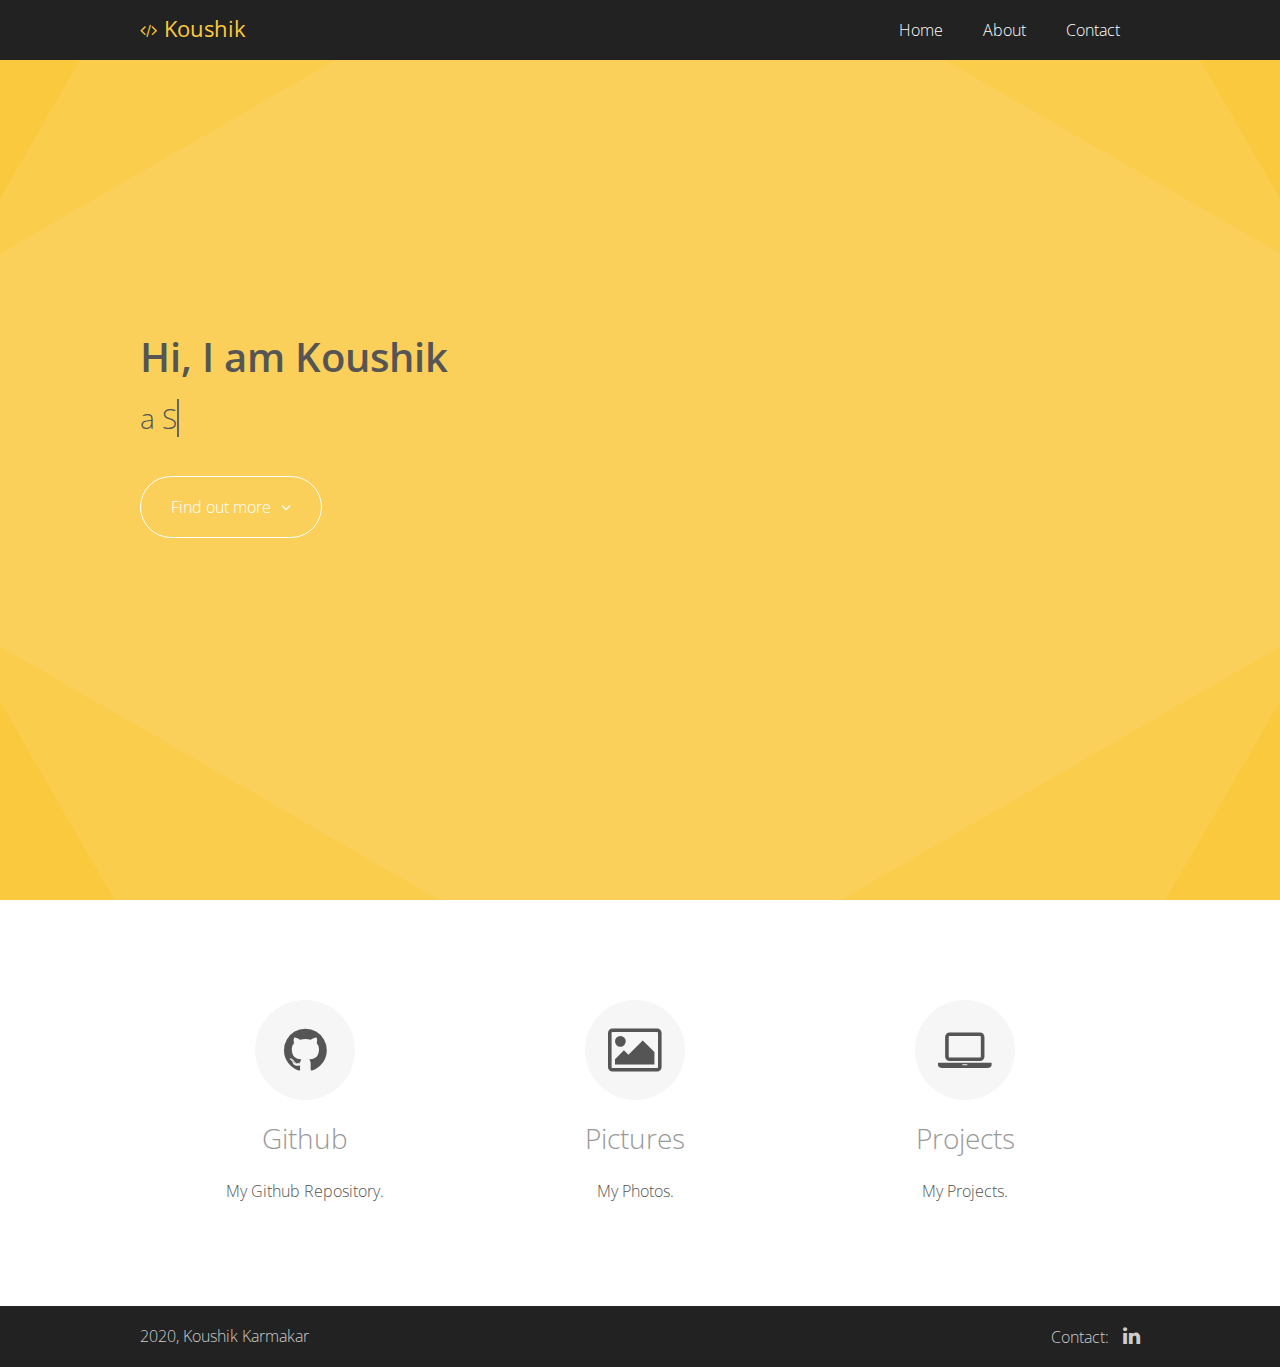
<file: index.html>
<!DOCTYPE html>
<html lang="en">
    <head>
          <meta name="viewport" content="width=device-width, initial-scale=1">
        	<meta charset="utf-8">
        	<meta name="google-site-verification" content="sy-btoJjhP35gGNJy0kCs7mXOm38G5J6t3mOLOZtJd8" />

        	<title>Welcome</title>

        	<link href="https://fonts.googleapis.com/css?family=Open+Sans:300,600" rel="stylesheet">
        	<link href='https://fonts.googleapis.com/css?family=Merriweather:300,700' rel='stylesheet' type='text/css'>
        	<link href="https://maxcdn.bootstrapcdn.com/font-awesome/4.4.0/css/font-awesome.min.css" rel="stylesheet">
        	<link href="css/style.css" rel="stylesheet">
	        <!-- Google tag (gtag.js) -->
	<script async src="https://www.googletagmanager.com/gtag/js?id=G-07Q7VQG6BK"></script>
	<script>
  	window.dataLayer = window.dataLayer || [];
  	function gtag(){dataLayer.push(arguments);}
  	gtag('js', new Date());

  	gtag('config', 'G-07Q7VQG6BK');
	</script>
    </head>
<body>

        <header>
            <div class="container">
                <h1 class="logo"><i class="fa fa-code"></i>Koushik</h1>
                <i class="fa fa-bars toggle-menu"></i>
                <nav>
                    <ul>
                        <li><a href="#" data-scrollto="splash">Home</a></li>
                        <li><a href="#overview" data-scrollto="overview">About</a></li>
                        <li><a href="#social" data-scrollto="contact">Contact</a></li>
                    </ul>
                </nav>
            </div>
        </header>

        <section class="splash">
            <div class="container">
                <h1>Hi, I am Koushik</h1>
                <h2><span
    class="txt-rotate"
    data-period="2000"
    data-rotate='[ "a Software Developer.", "a Photographer.", "a Data Science Enthusiast.", "enjoys video games."]'></span></h2>
                <a class="btn" href="#overview" data-scrollto="overview">Find out more<i class="fa fa-angle-down"></i></a>
            </div>
        </section>

        <section class="overview" id="overview">
            <div class="container">
                <div>
                    <i class="fa fa-github"></i>
                    <h2><a class="nav-link" href="https://github.com/koushikkarmakar" target="_blank">Github</a></h2>
                    <p>My Github Repository.</p>
                </div>
                <div>
                    <i class="fa fa-image"></i>
                    <h2><a class="nav-link" href="pictures.html">Pictures</a></h2>
                    <p>My Photos.</p>
                </div>
                <div>
                    <i class="fa fa-laptop"></i>
                    <h2><a class="nav-link" href="ilovefood.html">Projects</a></h2>
                    <p>My Projects.</p>
                </div>
            </div>
        </section>

        <footer id="social">
            <div class="container">
                <div class="copyright">
                    <p>2020, Koushik Karmakar</p>
                </div>
                <div class="social">
                    Contact:
                    <a href="https://www.linkedin.com/in/koushik-karmakar-aa047044/"><i class="fa fa-linkedin"></i></a>
                </div>
            </div>
        </footer>


</body>
<script src="js/jquery-1.11.3.min.js"></script>
<script src="js/script.js"></script>
</html>
</file>
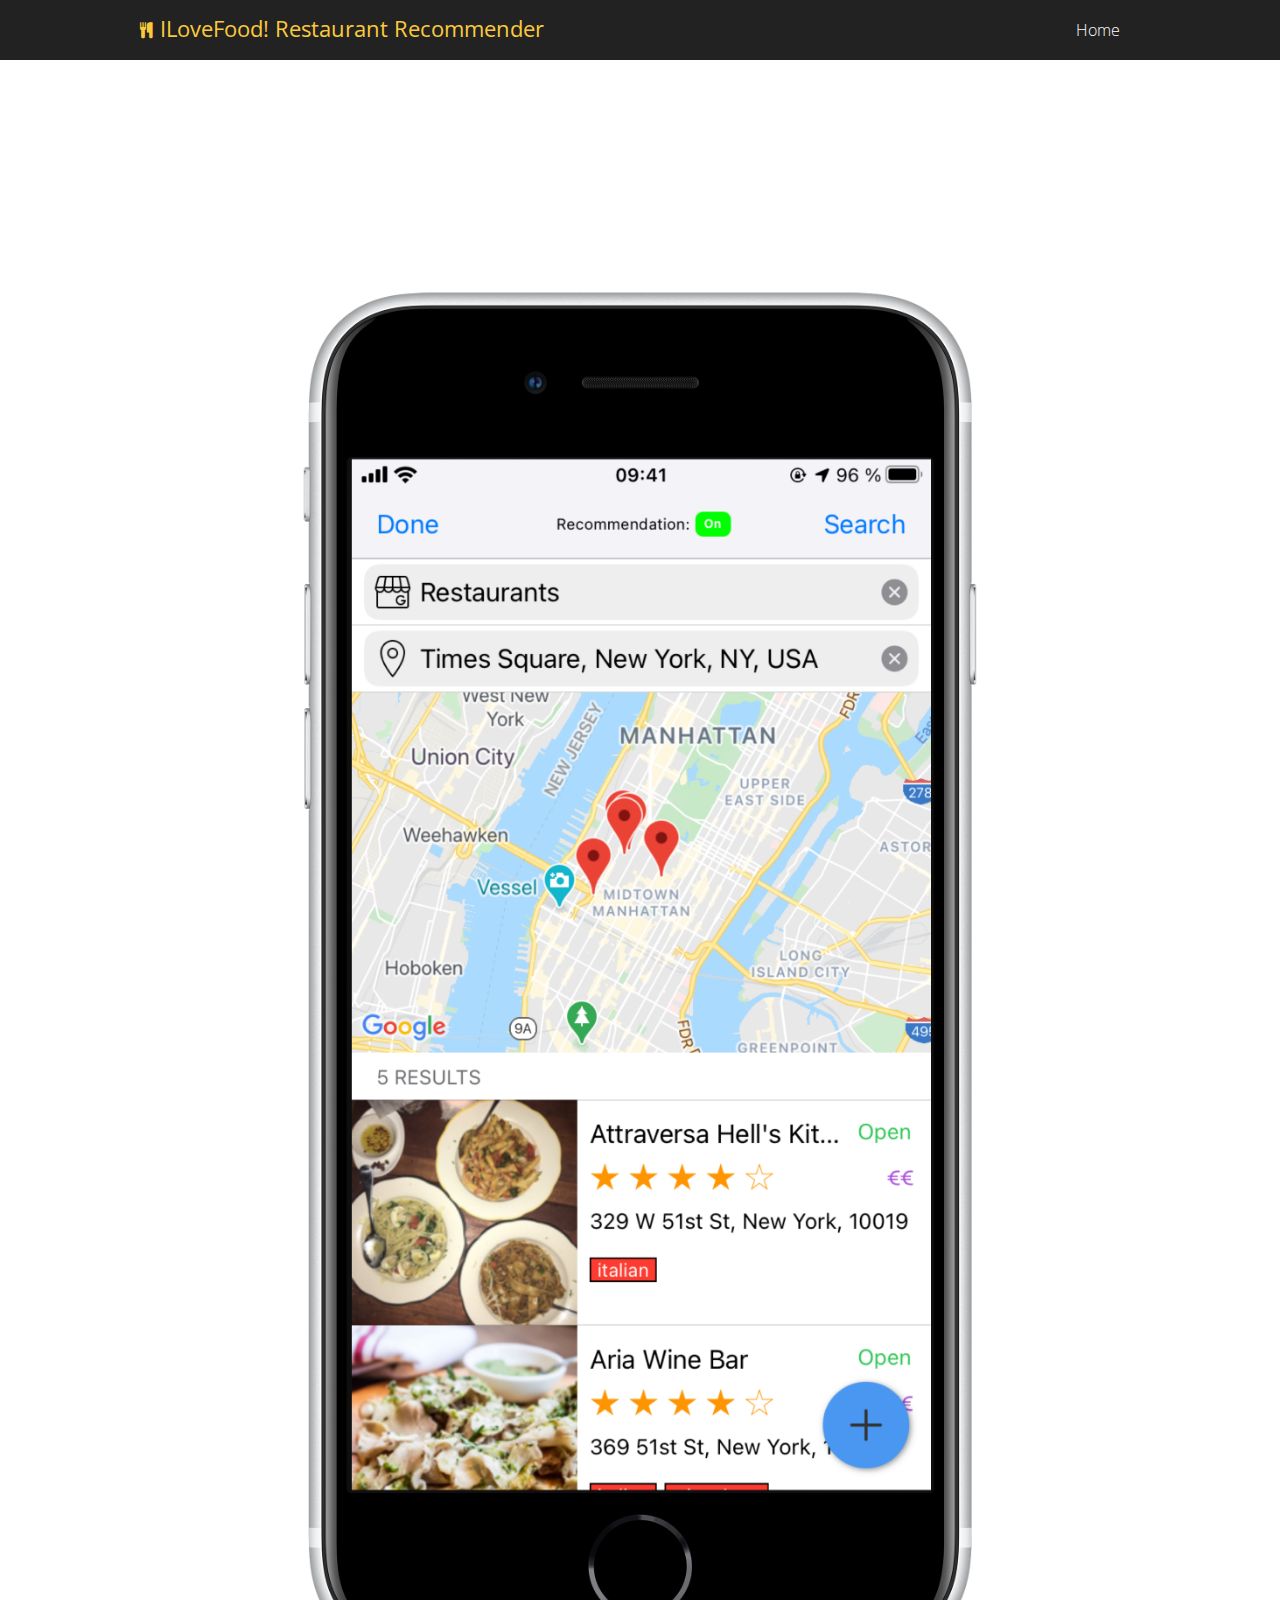
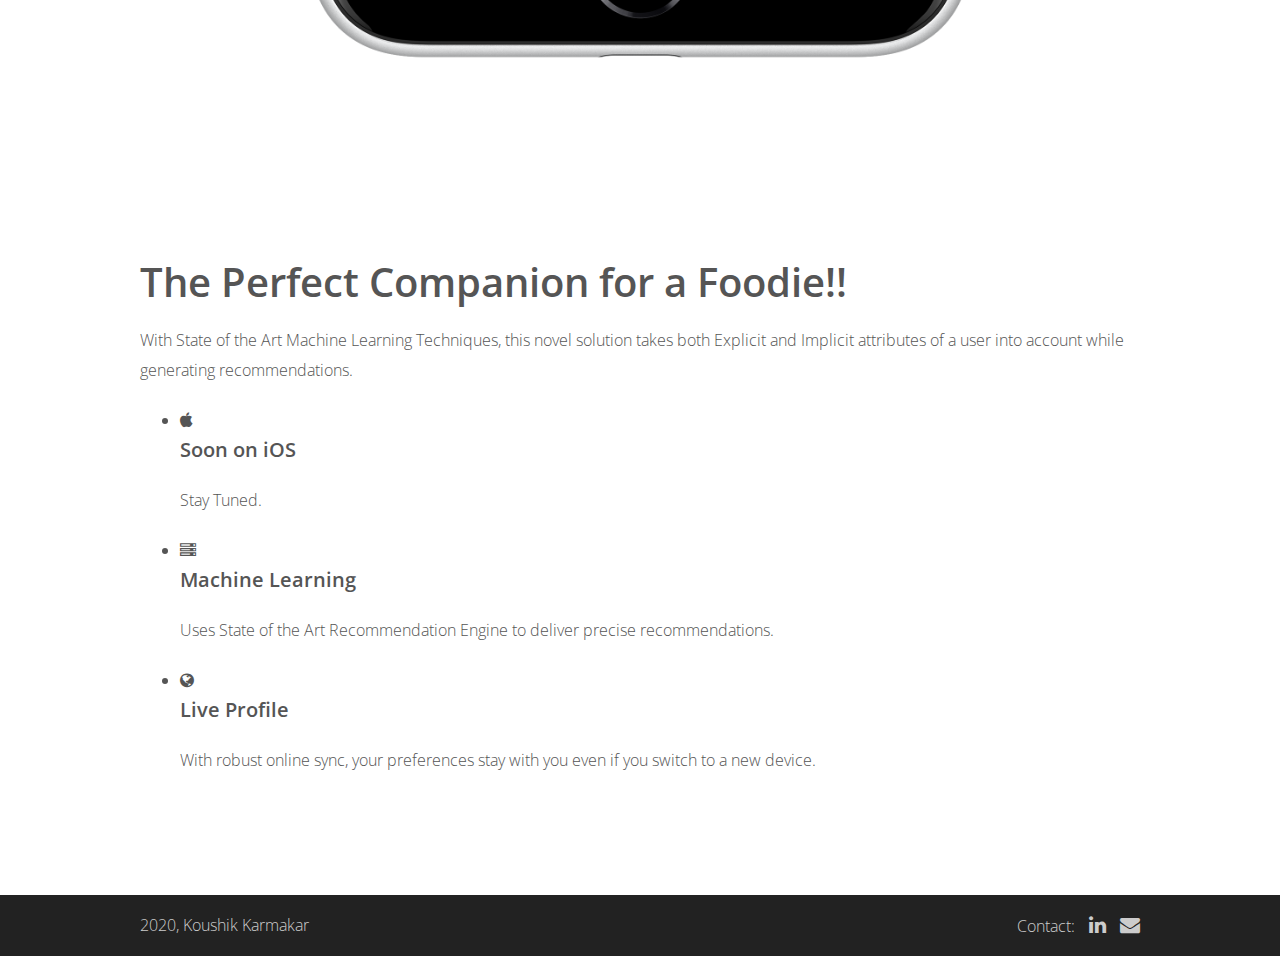
<file: ilovefood.html>
<!DOCTYPE html>
<html lang="en">
    <head>
          <meta name="viewport" content="width=device-width, initial-scale=1">
        	<meta charset="utf-8">
        	<meta name="google-site-verification" content="sy-btoJjhP35gGNJy0kCs7mXOm38G5J6t3mOLOZtJd8" />

        	<title>A Context-Aware Restaurant Recommender App running on iOS</title>

        	<link href="https://fonts.googleapis.com/css?family=Open+Sans:300,600" rel="stylesheet">
        	<link href='https://fonts.googleapis.com/css?family=Merriweather:300,700' rel='stylesheet' type='text/css'>
        	<link href="https://maxcdn.bootstrapcdn.com/font-awesome/4.4.0/css/font-awesome.min.css" rel="stylesheet">
        	<link href="css/style.css" rel="stylesheet">
	    <!-- Google tag (gtag.js) -->
	<script async src="https://www.googletagmanager.com/gtag/js?id=G-07Q7VQG6BK"></script>
	<script>
  	window.dataLayer = window.dataLayer || [];
  	function gtag(){dataLayer.push(arguments);}
  	gtag('js', new Date());

  	gtag('config', 'G-07Q7VQG6BK');
	</script>
    </head>
    <header>
            <div class="container">
                <h1 class="logo"><i class="fa fa-cutlery"></i>ILoveFood! Restaurant Recommender</h1>
                <i class="fa fa-bars toggle-menu"></i>
                <nav>
                    <ul>
                        <li><a href="index.html" data-scrollto="splash">Home</a></li>
                    </ul>
                </nav>
            </div>
    </header>
    <body>
    
    <section class="feature greybg">
            <div class="container">
                <img src="img/iphone_se_rec.png" alt="Laptop">
                <div>
                    <h1>The Perfect Companion for a Foodie!!</h1>
                    <p>With State of the Art Machine Learning Techniques, this novel solution takes both Explicit and Implicit attributes of a user into account while generating recommendations.</p>
                    <ul>
                        <li>
                            <i class="fa fa-apple"></i>
                            <h3>Soon on iOS</h3>
                            <p>Stay Tuned.</p>
                        </li>
                        <li>
                            <i class="fa fa-server"></i>
                            <h3>Machine Learning</h3>
                            <p>Uses State of the Art Recommendation Engine to deliver precise recommendations.</p>
                        </li>
                        <li>
                            <i class="fa fa-globe"></i>
                            <h3>Live Profile</h3>
                            <p>With robust online sync, your preferences stay with you even if you switch to a new device.</p>
                        </li>
                    </ul>
                </div>
            </div>
        </section>
        
        <footer id="social">
            <div class="container">
                <div class="copyright">
                    <p>2020, Koushik Karmakar</p>
                </div>
                <div class="social">
                    Contact:
                    <a href="https://www.linkedin.com/in/koushik-karmakar-aa047044/"><i class="fa fa-linkedin"></i></a>
                    <a href="mailto:koushik.dragoon@icloud.com"><i class="fa fa-envelope"></i></a>
                </div>
            </div>
        </footer>
</body>
</html>
</file>
<file: css/style.css>
/* Animations */

@keyframes pulse {
  0%   { transform: scale(1); }
  50% { transform: scale(0.8); }
  100% { transform: scale(1); }
}

@keyframes spin {
  0%   { transform: rotate(30deg); }
  100% { transform: rotate(210deg); }
}
@keyframes spin2 {
  0%   { transform: rotate(150deg); }
  100% { transform: rotate(330deg); }
}

/* End Animations */

/* Resets, Clears & Defaults */

html {
  scroll-behavior: smooth;
}

*, *:after, *:before {
    box-sizing: border-box;
}

body, input, textarea{
    padding: 0; margin: 0;
    font-family: 'Open Sans', sans-serif;
    font-size: 16px;
    line-height: 30px;
    color: #555;
    font-weight: 300;
}
input:focus, textarea:focus{
    outline: 0;
}

h1, h2, h3, p{
    margin: 0 0 20px 0;
    position: relative;
    z-index: 6;
}

h1{
    font-size: 40px;
    line-height: 46px;
    font-weight: 600;
}
h2{
    font-size: 28px;
    line-height: 36px;
    font-weight: 300;
}
h3{
    font-size: 20px;
    font-weight: 600;
}

a{
    color: #999;
    text-decoration: none;
}
a:hover{
    text-decoration: underline;
}

img{
    max-width: 100%;
}

::selection {
  background: #eee; /* WebKit/Blink Browsers */
}
::-moz-selection {
  background: #eee; /* Gecko Browsers */
}

/* End Resets, Clears & Defaults */

.container{
    width: 100%;
    max-width: 1000px;
    margin: 0 auto;
}
.container:after{
    content: "";
    display: block;
    clear: both;
}
section{
    padding: 100px 20px;
}

.btn{
    display: inline-block;
    padding: 15px 30px;
    border-radius: 50px;
    color: #fff;
    border: 1px solid #fff;
    transition: 200ms;
    background: transparent;
    cursor: pointer;
}
.btn:hover{
    text-decoration: none;
    background: rgba(255,255,255,0.1);
}
.btn.yellow{
    color: #fbc93d;
    border: 1px solid #fbc93d;
}
.btn.smaller{
    padding: 10px 25px;
}
.btn .fa{
    margin-left: 10px;
}

header{
    background: #222;
    padding: 0 20px;
    position: fixed;
    top: 0; left: 0;
    width: 100%;
    z-index: 200;
}
header .logo{
    float: left;
    font-family: 'Open Sans', sans-serif;
    padding: 13px 0;
    color: #fbc93d;
    font-weight: 400;
    font-size: 22px;
    line-height: 30px;
    margin: 0;
}
header .logo .fa{
    font-size: 16px;
    position: relative;
    top: -1px;
    margin-right: 7px;
}
header nav{
    float: right;
}
header nav ul{
    padding: 0;
    margin: 0;
}
header nav ul li{
    display: inline-block;
    float: left;
}
header nav ul li a{
    display: inline-block;
    padding: 15px 20px;
    color: #fff;
    transition: 200ms;
}
header nav ul li a:hover, header nav ul li a.active{
    text-decoration: none;
    background: rgba(255,255,255,0.1);
}
header .toggle-menu{
    display: none;
}

.splash{
    background: #fbc93d;
    height: 100vh;
    overflow: hidden;
    position: relative;
}
.splash:after{
    content: "";
    display: block;
    position: absolute;
    top: -40px; right: -40px; bottom: -40px; left: -40px;
    background: rgba(255,255,255,0.08);
    transform: rotate(30deg);
    animation: spin 60s infinite linear;
}
.splash:before{
    content: "";
    display: block;
    position: absolute;
    top: -40px; right: -40px; bottom: -40px; left: -40px;
    background: rgba(255,255,255,0.08);
    transform: rotate(150deg);
    animation: spin2 50s infinite linear;
}
.splash .container{
    position: relative;
    top: 48%;
    transform: translateY(-50%);
    z-index: 5;
}
.splash h2{
    margin-bottom: 40px;
}

.overview{
    text-align: center;
}
.overview > div > div{
    float: left;
    width: 33%;
    padding: 0 40px 0 40px;
}
.overview .fa{
    display: inline-block;
    font-size: 50px;
    width: 100px;
    height: 100px;
    border-radius: 50px;
    background: #f6f6f6;
    margin-bottom: 20px;
    padding-top: 25px;
}
.overview p{
    margin-bottom: 0;
}

.overview a{
    text-decoration: none;
    background: rgba(255,255,255,0.1);
}

footer{
    background: #222;
    color: #ccc;
    padding: 0 20px;
}
footer .copyright{
    float: left;
    padding: 15px 0;
}
footer .copyright p{
    margin: 0;
}
footer .copyright a{
    color: #fff;
}
footer .social{
    float: right;
    padding: 15px 0;
}
footer .social a{
    margin-left: 10px;
    font-size: 20px;
    color: #ccc;
}
footer .social a:hover{
    color: #fff;
}

@media (max-width: 800px){
    section{
        padding: 80px 10px;
    }
    header, footer{
        padding: 0 10px;
    }
    .splash{
        height: auto;
        padding: 150px 10px 80px 10px;
        text-align: center;
    }
    .splash .container{
        position: relative;
        top: 0;
        transform: none;
    }
    .overview > div > div{
        padding: 0 20px;
    }
    .feature img{
        right: 65%;
    }
    .feature:nth-of-type(even) img{
        left: 65%;
    }
    .feature > div > div{
        width: 60%;
    }
    header nav ul li a{
        padding: 15px;
    }
    .pricing > div > div{
        width: 100% !important;
        float: none;
        margin: 0 0 20px 0 !important;
        box-shadow: none !important;
    }
    .pricing > div > div h3{
        background: #555 !important;
        color: #fff !important;
    }
    .pricing h2{
        margin-bottom: 40px;
    }
}

@media (max-width: 600px){
    section{
        padding: 40px 10px;
    }
    .splash{
        padding: 100px 10px 40px 10px;
    }
    .overview > div > div{
        float: none;
        width: 100%;
        margin-bottom: 40px;
        padding: 0;
    }
    .overview > div > div:last-child{
        margin-bottom: 0;
    }
    .overview p{
        overflow: hidden;
    }
    .feature img{
        display: none;
    }
    .feature > div > div{
        width: 100%;
        float: none;
    }
    header nav{
        float: none;
        position: fixed;
        top: 56px;
        left: -300px;
        bottom: 0;
        width: 100%;
        max-width: 300px;
        background: #333;
        transition: 200ms;
    }
    header nav.visible{
        left: 0px;
    }
    header nav ul li{
        display: block;
        float: none;
        width: 100%;
    }
    header nav ul li a{
        display: block;
        width: 100%;
        border-bottom: 1px solid rgba(255,255,255,0.1);
    }
    header .toggle-menu{
        display: block;
        color: #fff;
        position: absolute;
        right: 10px;
        top: 13px;
        font-size: 28px;
    }
    footer{
        text-align: center;
    }
    footer .copyright, footer .social{
        float: none;
    }
    footer .social{
        padding-top: 0;
    }

    .contact .input{
        display: block;
        width: 100%;
        float: none;
    }
    .contact .input:nth-of-type(odd){
        margin-right: 0;
    }
    .contact label{
        padding-top: 10px;
    }
    .contact label:first-of-type{
        padding-top: 0;
    }
}
</file>
